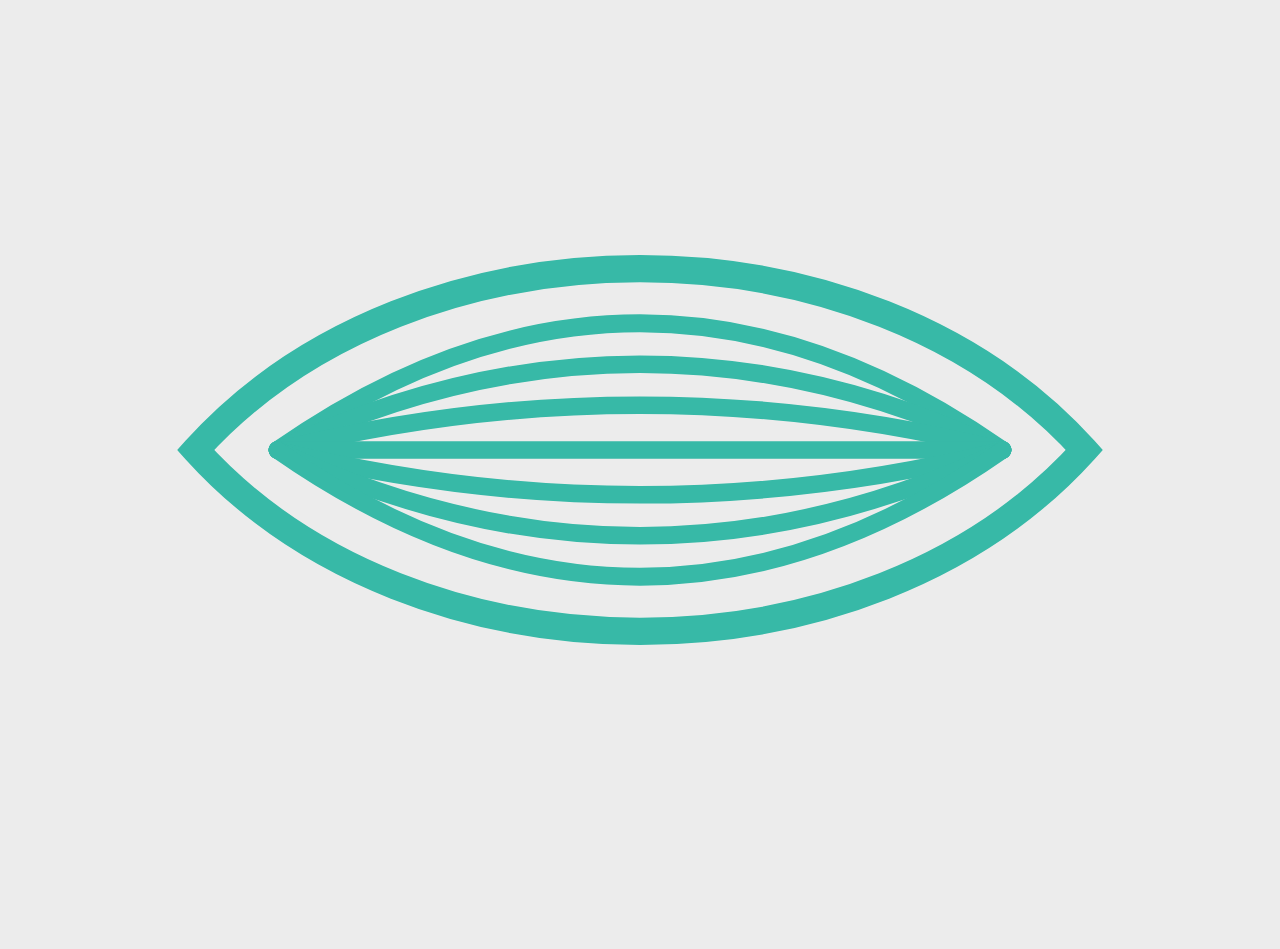
<file: tools/icon.html>
<!doctype html><html><head><meta charset="utf-8"><style>
html,body{margin:0;width:100vw;height:100vh;overflow:hidden}
body{display:flex;align-items:center;justify-content:center;background:#ECECEC}
img{width:var(--w,78%)}
</style></head><body><img src="../assets/emblem.svg"><script>
const p=new URLSearchParams(location.search); if(p.get('w')) document.body.style.setProperty('--w',p.get('w'));
</script></body></html>
</file>
